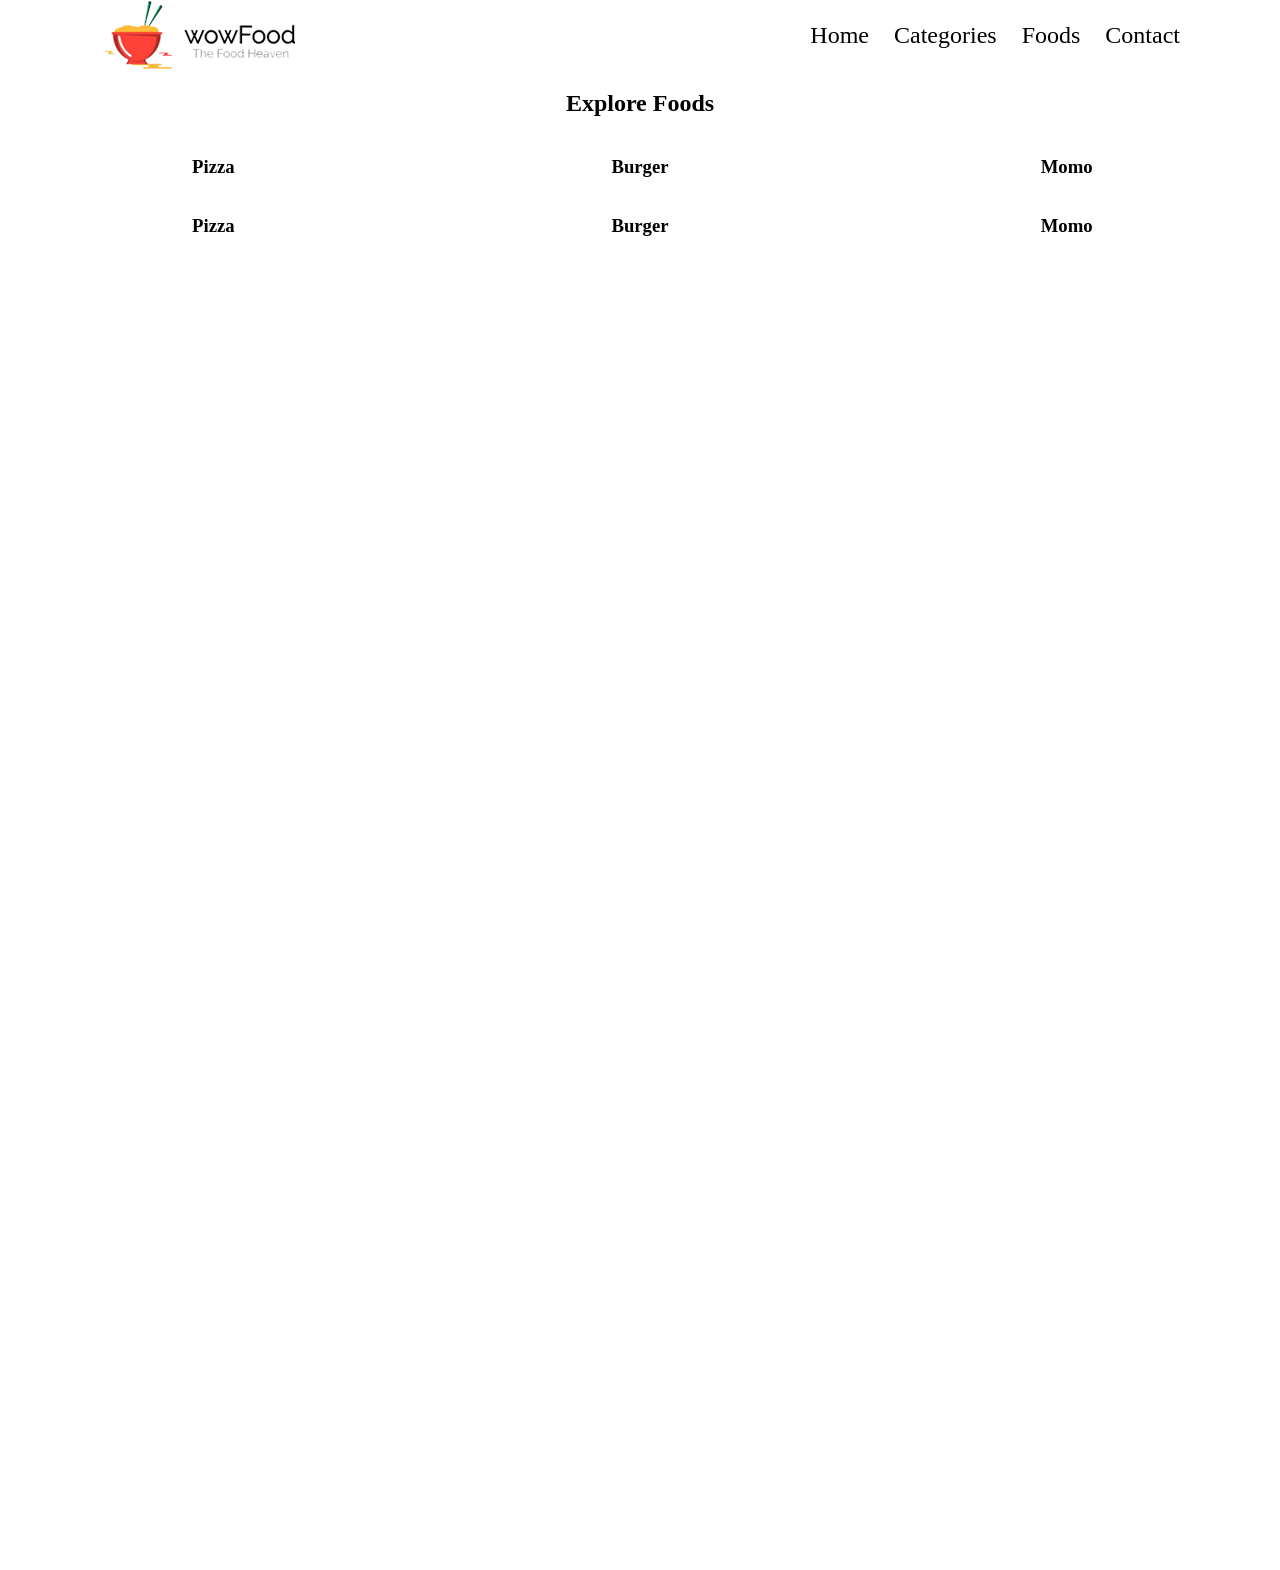
<file: categories.html>
<html>
    <head>
        <title>
            Resturant Website
        </title>
        
        <link rel="stylesheet" href="css/index.css">
        <link rel="stylesheet" href="css/nav.css">
        <link rel="stylesheet" href="css/explore.css">
        <link rel="stylesheet" href="css/menu.css">
    </head>

    <body>
        <section id="nav">
            <a href="index.html"><img src="image/logo.png" alt=""></a>
            <ul>
                <li><a href="index.html">Home</a></li>
                <li><a href="categories.html">Categories</a></li>
                <li><a href="foods.html">Foods</a></li>
                <li><a href="#">Contact</a></li>
            </ul>
        </section>

        <section id="explore" style="height: 1500px;">
            <h1 id="text-Title">Explore Foods</h1>
            <div id="food">
                <div id="card-pizza">
                    <h3>Pizza</h3>
                </div>
    
                <div id="card-burger">
                    <h3>Burger</h3>
                </div>
    
                <div id="card-momo">
                    <h3>Momo</h3>
                </div>

                <div id="card-pizza">
                    <h3>Pizza</h3>
                </div>
    
                <div id="card-burger">
                    <h3>Burger</h3>
                </div>
    
                <div id="card-momo">
                    <h3>Momo</h3>
                </div>
            </div>
            </div>
        </section>

    </body>
</html>
</file>
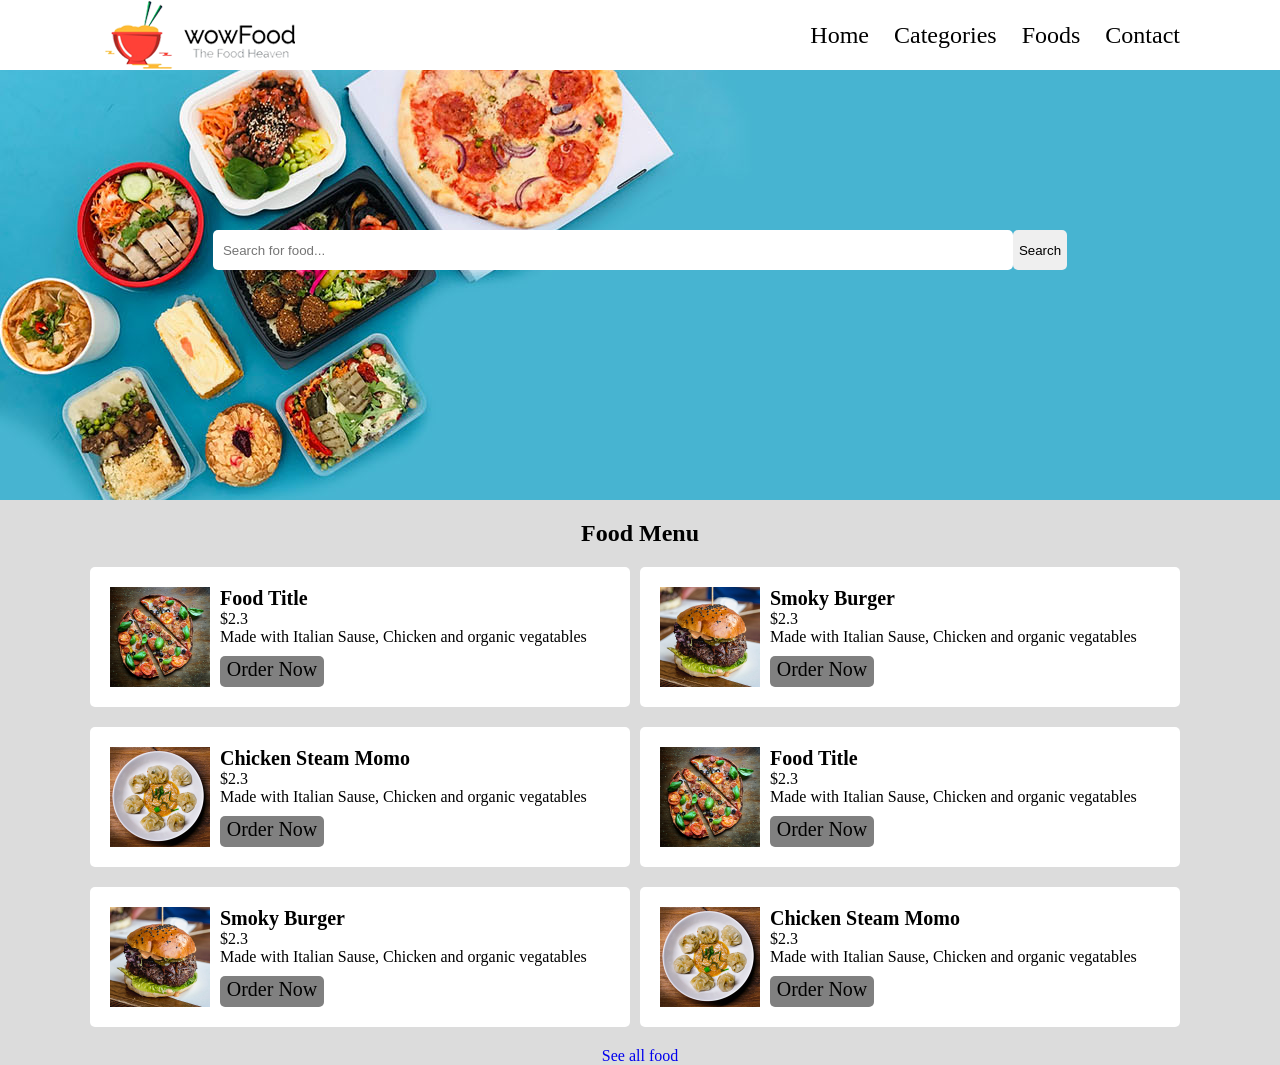
<file: foods.html>
<html>
    <head>
        <title>
            Resturant Website
        </title>
        
        <link rel="stylesheet" href="css/index.css">
        <link rel="stylesheet" href="css/nav.css">
        <link rel="stylesheet" href="css/explore.css">
        <link rel="stylesheet" href="css/menu.css">
    </head>

    <body>
        <section id="nav">
            <a href="index.html"><img src="image/logo.png" alt=""></a>
            <ul>
                <li><a href="index.html">Home</a></li>
                <li><a href="categories.html">Categories</a></li>
                <li><a href="foods.html">Foods</a></li>
                <li><a href="#">Contact</a></li>
            </ul>
        </section>

        <header>
            <section id="search">
                <input type="text" placeholder="Search for food..."></input>
                <button>Search</button>
            </section>
        </header>

        <section id="menu">
            <div id="order-board">
                <h1>Food Menu</h1>
                <div id="food-list">

                    <div id="food-card">
                        <img src="image/menu-pizza.jpg" alt="">
                        <div id="food-text">
                            <span id="food-title">Food Title</span>
                            <span id="food-price">$2.3</span>
                            <span id="food-description">Made with Italian Sause, Chicken and organic vegatables</span>
                            <a href="order.html" id="food-btn">Order Now</a>
                        </div>
                    </div>

                    <div id="food-card">
                        <img src="image/menu-burger.jpg" alt="">
                        <div id="food-text">
                            <span id="food-title">Smoky Burger</span>
                            <span id="food-price">$2.3</span>
                            <span id="food-description">Made with Italian Sause, Chicken and organic vegatables</span>
                            <a href="order.html" id="food-btn">Order Now</a>
                        </div>
                    </div>

                    <div id="food-card">
                        <img src="image/menu-momo.jpg" alt="">
                        <div id="food-text">
                            <span id="food-title">Chicken Steam Momo</span>
                            <span id="food-price">$2.3</span>
                            <span id="food-description">Made with Italian Sause, Chicken and organic vegatables</span>
                            <a href="order.html" id="food-btn">Order Now</a>
                        </div>
                    </div>

                    <div id="food-card">
                        <img src="image/menu-pizza.jpg" alt="">
                        <div id="food-text">
                            <span id="food-title">Food Title</span>
                            <span id="food-price">$2.3</span>
                            <span id="food-description">Made with Italian Sause, Chicken and organic vegatables</span>
                            <a href="order.html" id="food-btn">Order Now</a>
                        </div>
                    </div>

                    <div id="food-card">
                        <img src="image/menu-burger.jpg" alt="">
                        <div id="food-text">
                            <span id="food-title">Smoky Burger</span>
                            <span id="food-price">$2.3</span>
                            <span id="food-description">Made with Italian Sause, Chicken and organic vegatables</span>
                            <a href="order.html" id="food-btn">Order Now</a>
                        </div>
                    </div>

                    <div id="food-card">
                        <img src="image/menu-momo.jpg" alt="">
                        <div id="food-text">
                            <span id="food-title">Chicken Steam Momo</span>
                            <span id="food-price">$2.3</span>
                            <span id="food-description">Made with Italian Sause, Chicken and organic vegatables</span>
                            <a href="order.html" id="food-btn">Order Now</a>
                        </div>
                    </div>

                </div>
            </div>
            <a href="#">See all food</a>
        </section>
    </body>
</html>
</file>
<file: css/index.css>
body{
    margin: 0px;
    padding: 0px;
}

a{
    text-decoration: none;
}

#footer{
    display: flex;
    justify-content: center;
    width: 100%;
}

#footer a{
    padding: 0 10px 0 10px;
}
</file>
<file: css/nav.css>
header{
    background-image: url("../image/bg.jpg");
    width: 100%;
    height: 500px;
}

#nav{
    display: flex;
    flex-direction: row;
    align-items: center;
    justify-content: space-between;
    background-color: white;
    position: fixed;
    width: 100%;
    z-index: 100;
}

#nav img{
    padding-left: 100px;
}

#nav ul{
    display: flex;
    align-items: center;
    justify-content: flex-end;
    padding-right: 100px;
}


#nav ul li{
    list-style: none;
}

ul a{
    font-size: 24px;
    color: #000;
    margin-left: 25px;
}

ul a:hover{
    box-shadow: 0px 5px black;
    color: gray;
}

#search{
    height: 500px;
    display: flex;
    flex-direction: row;
    justify-content: center;
    align-items: center;
}

#search input, button{
    height: 40px;
    border-radius: 5px;
    border-style: none;
}

#search input{
    width: 800px;
    padding: 10px;
}

#search #search-btn{
    margin-left: 10px;
    width: 75px;
    cursor: pointer;
}

#search #search-btn:hover{
    background-color: white;
    color: darkgray;
}
</file>
<file: css/explore.css>
#explore{
    display: flex;
    flex-direction: column;
    text-align: center;
    align-items: center;
    padding-top: 70px;
}

#explore #food{
    display: grid;
    grid-template-columns: repeat(3,minmax(0px, 550px));
}

#food img{
    position: relative;
    height: 500px;
    width: 400px;
    border-radius: 15%;
    padding: 50px;
}

#foodName{
    position: relative;
    font-size: 24px;
    color: white;
    bottom: 20%;
}
</file>
<file: css/menu.css>
#menu{
    display: flex;
    flex-direction: column;
    background-color: rgb(220, 220, 220);
    justify-content: center;
    text-align: center;
}

#food-list{
    display: grid;
    grid-template-columns: repeat(2,minmax(0px, 550px));
    justify-content: center;
}

#food-card{
    display: flex;
    flex-direction: row;
    width: 500px;
    background-color: white;
    padding: 20px;
    border-radius: 5px;
    margin-bottom: 20px;
}

#food-card img{
    min-width: 100px;
    max-width: 100px;
    min-height: 100px;
    max-height: 100px;
}

#food-text{
    display: flex;
    flex-direction: column;
    width: 500px;
    height: 100px;
    padding-left: 10px;
    text-align: start;
}

#food-text #food-title{
    font-size: 20px;
    font-weight: bold;
}

#food-btn{
    background-color: gray;
    text-align: center;
    color: black;
    width: 100px;
    height: 30px;
    border-radius: 5px;
    font-size: 20px;
    padding: 2px;
    margin-top: 10px;
    transition: 0.25s ease;
}

#food-btn:hover{
    background-color: lightgray;
    color: white;
}

#link-other{
    margin-bottom: 50px;
    color: black;
}
</file>
